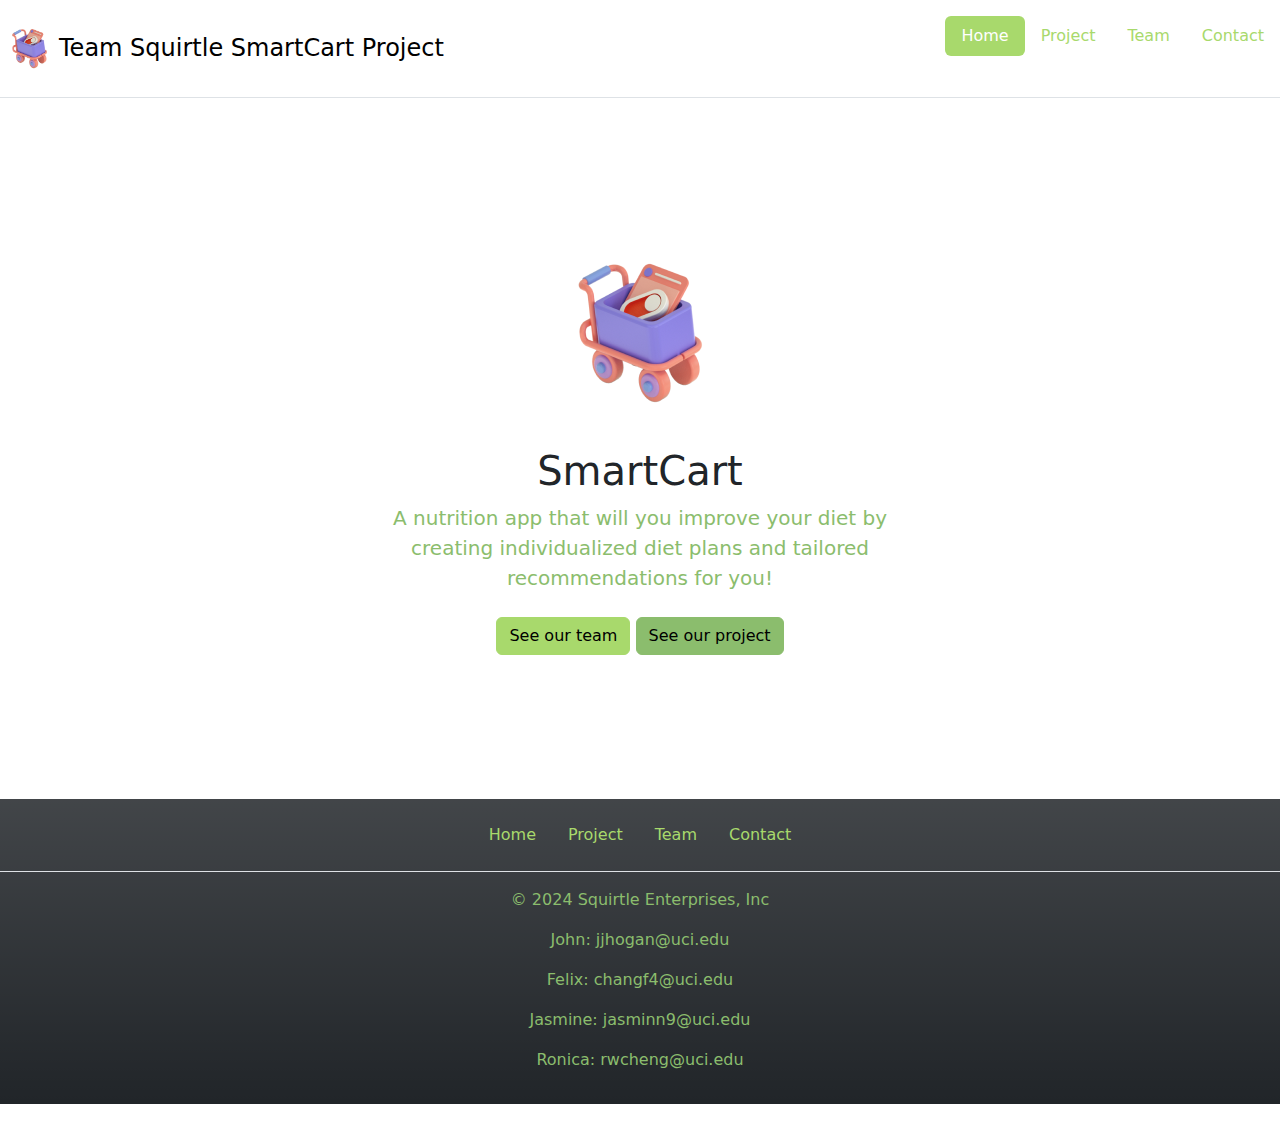
<file: index.html>
<!DOCTYPE html>
<html lang="en">

  <head>
    <meta charset="utf-8">
    <title>Team Squirtle Webpage</title>
    <meta name="author" content="">
    <meta name="description" content="">
    <meta name="viewport" content="width=device-width, initial-scale=1">

    <link href="https://cdn.jsdelivr.net/npm/bootstrap@5.3.3/dist/css/bootstrap.min.css" rel="stylesheet" integrity="sha384-QWTKZyjpPEjISv5WaRU9OFeRpok6YctnYmDr5pNlyT2bRjXh0JMhjY6hW+ALEwIH" crossorigin="anonymous">
    <link rel="stylesheet" href="https://cdn.jsdelivr.net/npm/bootstrap-icons@1.11.3/font/bootstrap-icons.min.css">
    
    <script src="https://cdn.jsdelivr.net/npm/@popperjs/core@2.11.8/dist/umd/popper.min.js" integrity="sha384-I7E8VVD/ismYTF4hNIPjVp/Zjvgyol6VFvRkX/vR+Vc4jQkC+hVqc2pM8ODewa9r" crossorigin="anonymous"></script>
    <script src="https://cdn.jsdelivr.net/npm/bootstrap@5.3.3/dist/js/bootstrap.min.js" integrity="sha384-0pUGZvbkm6XF6gxjEnlmuGrJXVbNuzT9qBBavbLwCsOGabYfZo0T0to5eqruptLy" crossorigin="anonymous"></script>

    <link href="./docs/assets/css/style.css" rel="stylesheet">
    <link rel="stylesheet" href="./docs/assets/css/bootstrap.css">
  </head>

  <body>

    <header class="d-flex flex-wrap justify-content-center py-3 mb-4 border-bottom">
      <a href="/" class="d-flex align-items-center mb-3 mb-md-0 me-md-auto link-body-emphasis text-decoration-none">  
        <img src="./docs/assets/images/Illustration.png" class="logo d-block">
        <span class="fs-4">Team Squirtle SmartCart Project</span>
      </a>

      <ul class="nav nav-pills">
        <li class="nav-item"><a href="index.html" class="nav-link active" aria-current="page">Home</a></li>
        <li class="nav-item"><a href="project.html" class="nav-link">Project</a></li>
        <li class="nav-item"><a href="team.html" class="nav-link">Team</a></li>
        <li class="nav-item"><a href="#contact" class="nav-link">Contact</a></li>
      </ul>
    </header>

    <section class="py-5 text-center container">
      <div class="row py-lg-5">
        <div class="col-lg-6 col-md-8 mx-auto">
          <img src="./docs/assets/images/Illustration.png" class="align-middle">
          <h1 class="fw-light">SmartCart</h1>
          <p class="lead text-secondary">A nutrition app that will you improve your diet by creating individualized diet plans and tailored recommendations for you!</p>
          <p>
            <a href="team.html" class="btn btn-primary my-2">See our team</a>
            <a href="project.html" class="btn btn-secondary my-2">See our project</a>
          </p>
        </div>
      </div>
    </section>

  </body>

  <footer id="contact" class="bg-dark bg-gradient py-3 my-4">
    <ul class="nav justify-content-center border-bottom pb-3 mb-3">
      <li class="nav-item"><a href="index.html" class="nav-link active">Home</a></li>
      <li class="nav-item"><a href="project.html" class="nav-link">Project</a></li>
      <li class="nav-item"><a href="team.html" class="nav-link">Team</a></li>
      <li class="nav-item"><a href="#contact" class="nav-link">Contact</a></li>
    </ul>
    <p class="text-center text-secondary">© 2024 Squirtle Enterprises, Inc</p>
    <p class="text-center text-secondary">John: jjhogan@uci.edu</p>
    <p class="text-center text-secondary">Felix: changf4@uci.edu</p>
    <p class="text-center text-secondary">Jasmine: jasminn9@uci.edu</p>
    <p class="text-center text-secondary">Ronica: rwcheng@uci.edu</p>
  </footer>



  <script src="js/script.js"></script>
  <script src="https://cdn.jsdelivr.net/npm/bootstrap@5.3.3/dist/js/bootstrap.bundle.min.js" integrity="sha384-YvpcrYf0tY3lHB60NNkmXc5s9fDVZLESaAA55NDzOxhy9GkcIdslK1eN7N6jIeHz" crossorigin="anonymous"></script>
</html>
</file>
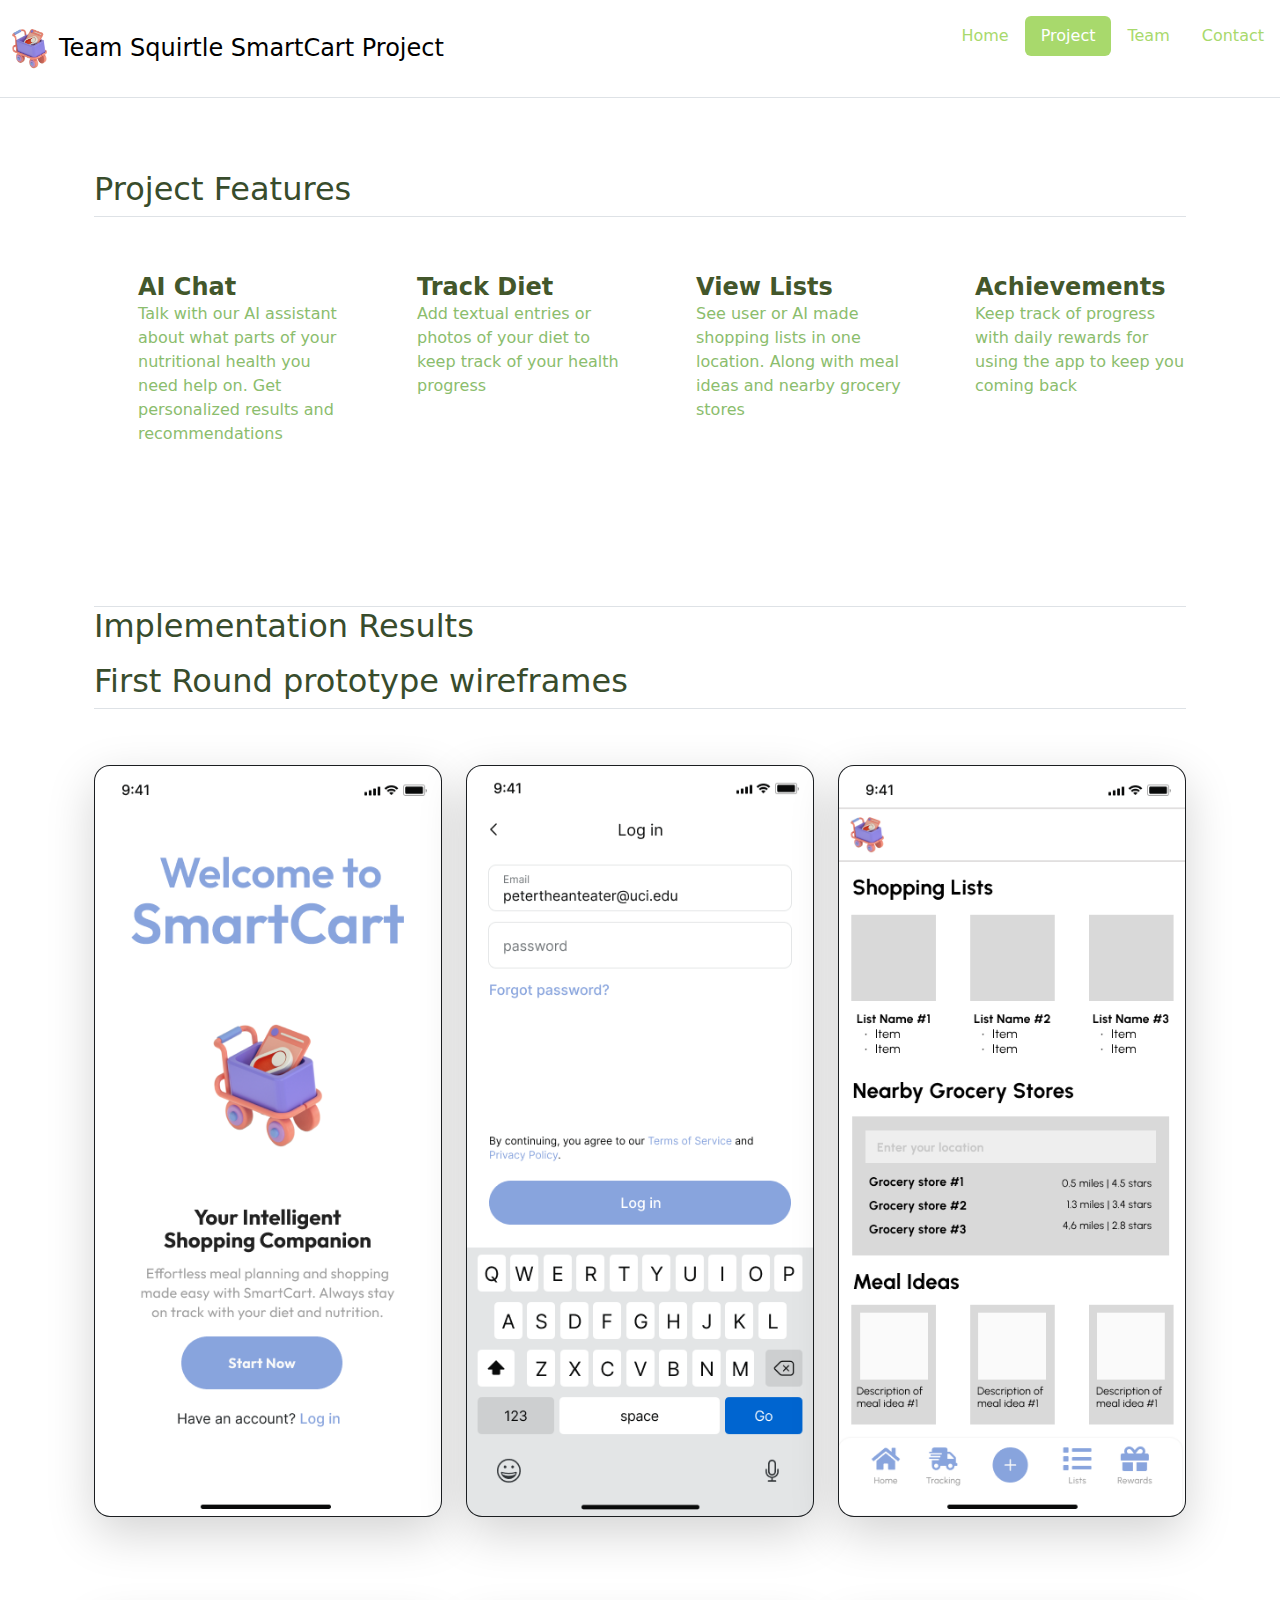
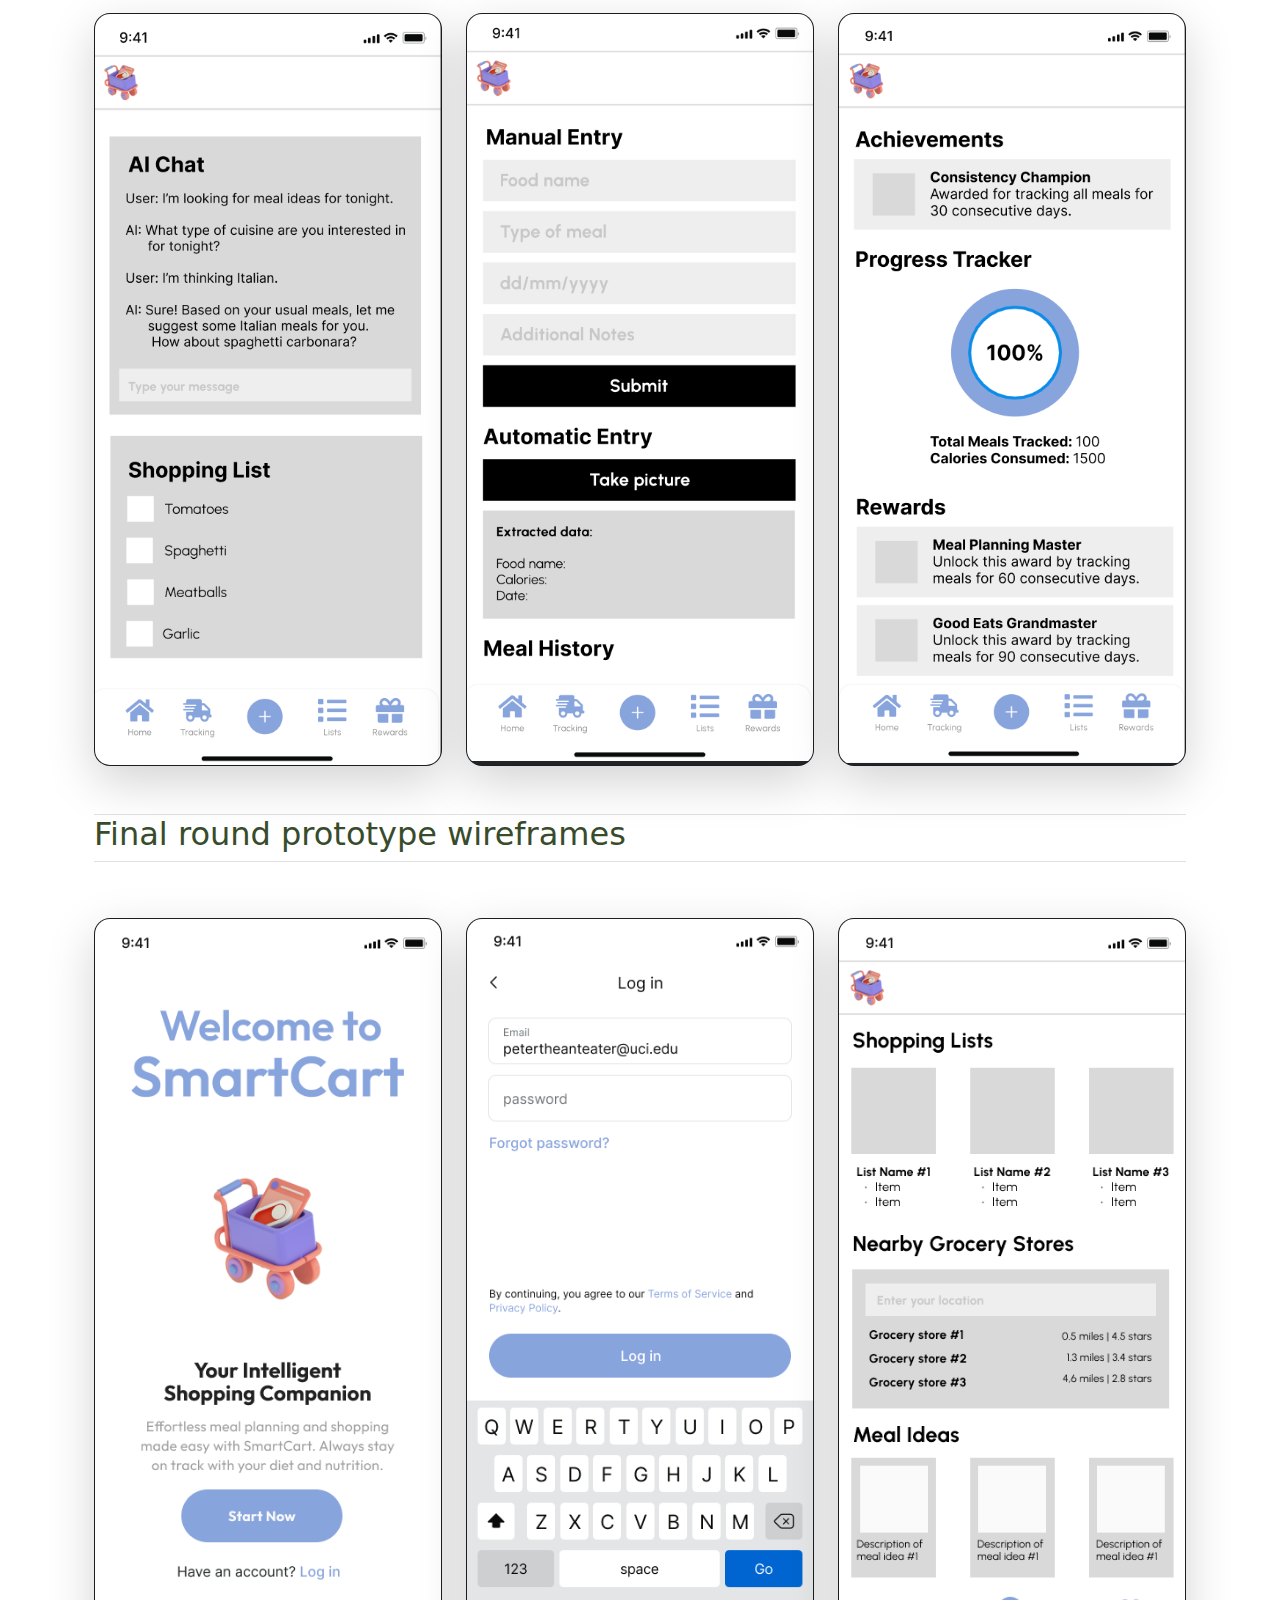
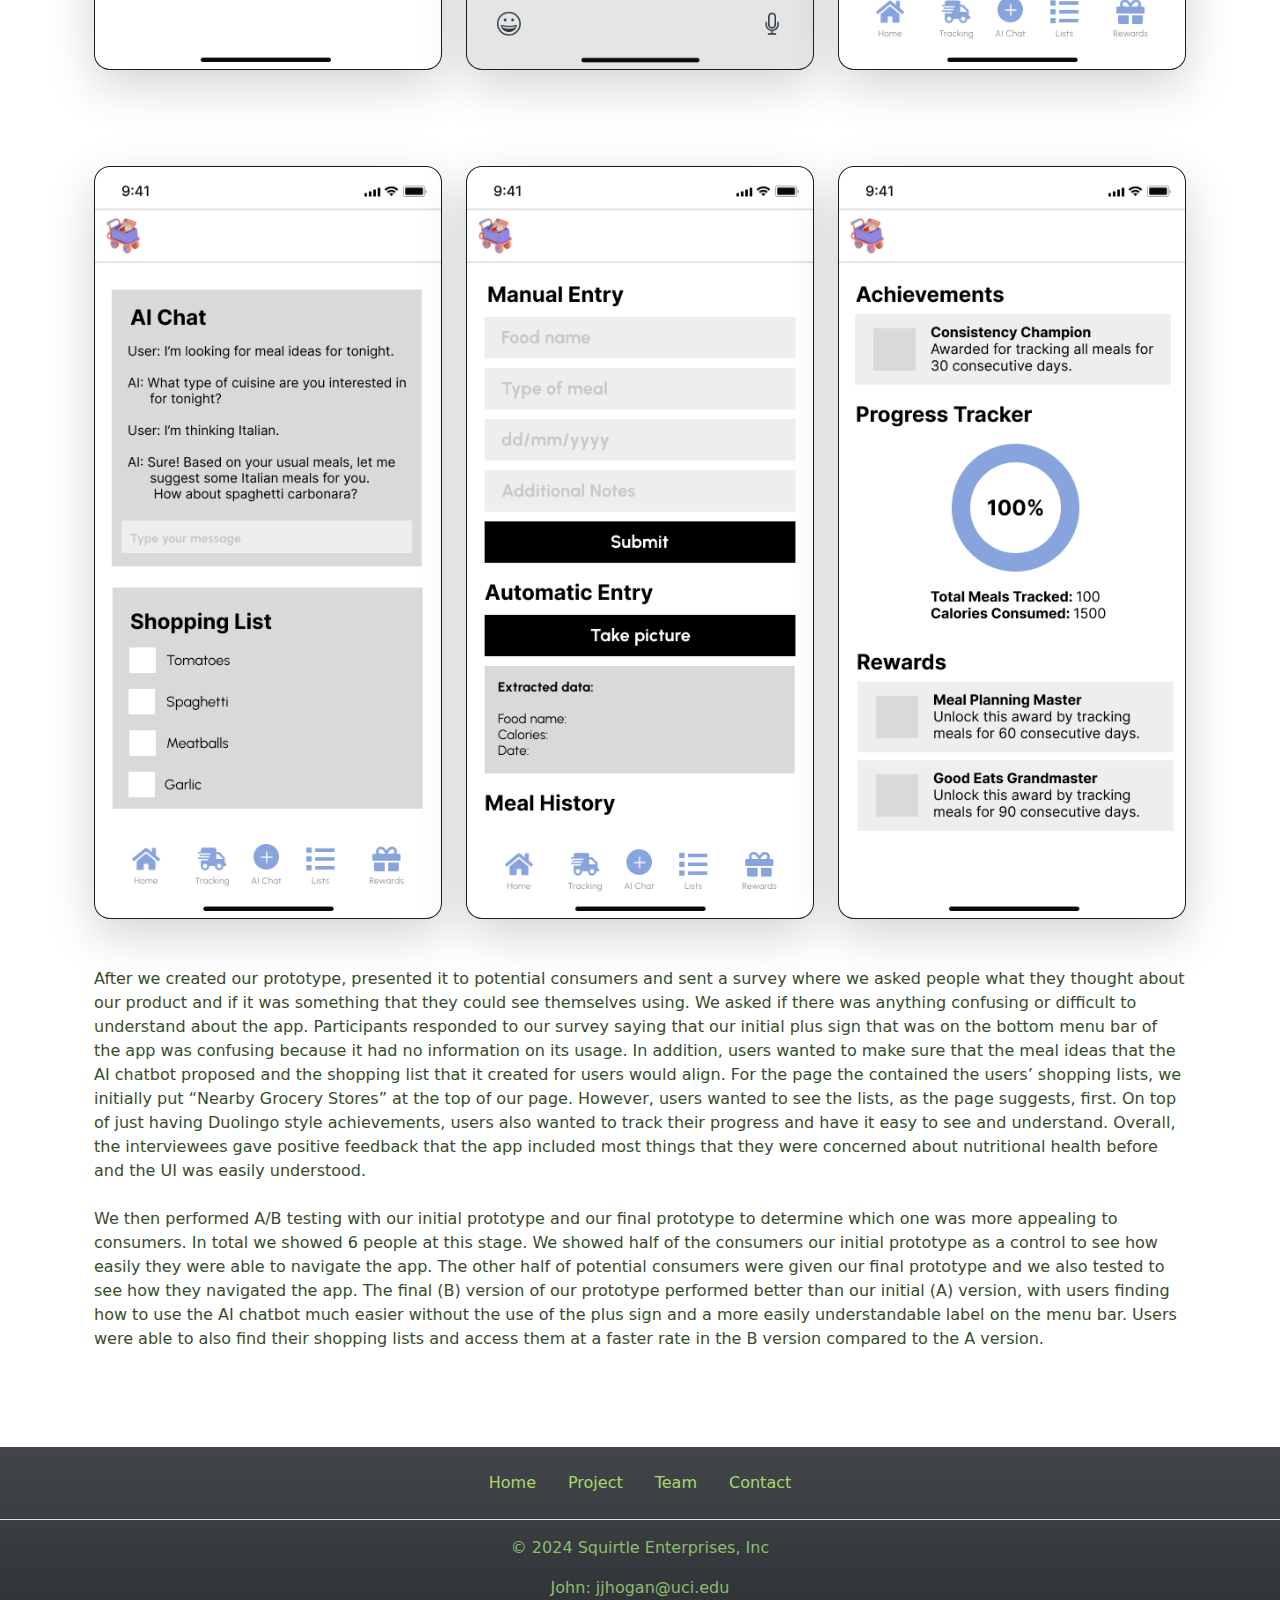
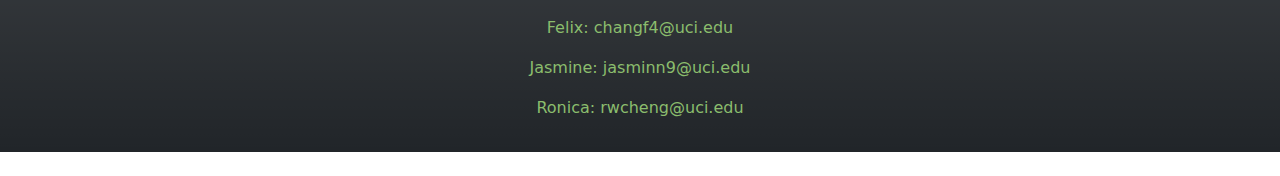
<file: project.html>
<!DOCTYPE html>
<html>

  <head>
    <meta charset="utf-8">
    <title>Team Squirtle Webpage</title>
    <meta name="author" content="">
    <meta name="description" content="">
    <meta name="viewport" content="width=device-width, initial-scale=1">

    <link href="https://cdn.jsdelivr.net/npm/bootstrap@5.3.3/dist/css/bootstrap.min.css" rel="stylesheet" integrity="sha384-QWTKZyjpPEjISv5WaRU9OFeRpok6YctnYmDr5pNlyT2bRjXh0JMhjY6hW+ALEwIH" crossorigin="anonymous">
    <link rel="stylesheet" href="https://cdn.jsdelivr.net/npm/bootstrap-icons@1.11.3/font/bootstrap-icons.min.css">
    
    <script src="https://cdn.jsdelivr.net/npm/@popperjs/core@2.11.8/dist/umd/popper.min.js" integrity="sha384-I7E8VVD/ismYTF4hNIPjVp/Zjvgyol6VFvRkX/vR+Vc4jQkC+hVqc2pM8ODewa9r" crossorigin="anonymous"></script>
    <script src="https://cdn.jsdelivr.net/npm/bootstrap@5.3.3/dist/js/bootstrap.min.js" integrity="sha384-0pUGZvbkm6XF6gxjEnlmuGrJXVbNuzT9qBBavbLwCsOGabYfZo0T0to5eqruptLy" crossorigin="anonymous"></script>
    
    <link href="docs/assets/css/style.css" rel="stylesheet">
    
    <link rel="stylesheet" href="./docs/assets/css/bootstrap.css">
  </head>

  <body>

    <header class="d-flex flex-wrap justify-content-center py-3 mb-4 border-bottom">
      <a href="/" class="d-flex align-items-center mb-3 mb-md-0 me-md-auto link-body-emphasis text-decoration-none">  
        <img src="./docs/assets/images/Illustration.png" class="logo d-block">
        <span class="fs-4">Team Squirtle SmartCart Project</span>
      </a>

      <ul class="nav nav-pills">
        <li class="nav-item"><a href="index.html" class="nav-link">Home</a></li>
        <li class="nav-item"><a href="project.html" class="nav-link active" artia-current="page">Project</a></li>
        <li class="nav-item"><a href="team.html" class="nav-link">Team</a></li>
        <li class="nav-item"><a href="#contact" class="nav-link">Contact</a></li>
      </ul>
    </header>

    <main>
      <div class="container px-4 py-5" id="icon-grid">
          <h2 class="pb-2 border-bottom text-secondary-emphasis">Project Features</h2>
      
          <div class="row row-cols-1 row-cols-sm-2 row-cols-md-3 row-cols-lg-4 g-4 py-5">
            <div class="col d-flex align-items-start">
              <svg class="bi text-body-secondary flex-shrink-0 me-3" width="1.75em" height="1.75em"><use xlink:href="#bootstrap"></use></svg>
              <div>
                <h3 class="fw-bold text-primary-emphasis mb-0 fs-4">AI Chat</h3>
                <p class="text-secondary">Talk with our AI assistant about what parts of your nutritional health you need help on. Get personalized results and recommendations</p>
              </div>
            </div>
            <div class="col d-flex align-items-start">
              <svg class="bi text-body-secondary flex-shrink-0 me-3" width="1.75em" height="1.75em"><use xlink:href="#cpu-fill"></use></svg>
              <div>
                <h3 class="fw-bold text-primary-emphasis mb-0 fs-4">Track Diet</h3>
                <p class="text-secondary">Add textual entries or photos of your diet to keep track of your health progress</p>
              </div>
            </div>
            <div class="col d-flex align-items-start">
              <svg class="bi text-body-secondary flex-shrink-0 me-3" width="1.75em" height="1.75em"><use xlink:href="#calendar3"></use></svg>
              <div>
                <h3 class="fw-bold text-primary-emphasis mb-0 fs-4">View Lists</h3>
                <p class="text-secondary">See user or AI made shopping lists in one location. Along with meal ideas and nearby grocery stores</p>
              </div>
            </div>
            <div class="col d-flex align-items-start">
              <svg class="bi text-body-secondary flex-shrink-0 me-3" width="1.75em" height="1.75em"><use xlink:href="#home"></use></svg>
              <div>
                <h3 class="fw-bold text-primary-emphasis mb-0 fs-4">Achievements</h3>
                <p class="text-secondary">Keep track of progress with daily rewards for using the app to keep you coming back</p>
              </div>
            </div>

          </div>
        </div>

        <div class="container px-4 py-5" id="custom-cards">
          <h2 class="pb-2 border-top text-secondary-emphasis">Implementation Results</h2>
          <h2 class="pb-2 border-bottom text-secondary-emphasis">First Round prototype wireframes</h2>
      
          <div class="row row-cols-1 row-cols-lg-3 align-items-stretch g-4 py-5">
            <div class="col">
              <div class="card card-cover h-100 overflow-hidden text-bg-dark rounded-4 shadow-lg" >
                <img class="d-block w-auto" src="./docs/assets/images/Account Creation v1.png">
              </div>
            </div>

            <div class="col">
              <div class="card card-cover h-100 overflow-hidden text-bg-dark rounded-4 shadow-lg" >
                <img class="d-block w-auto" src="./docs/assets/images/Account Creation 1 v1.png">
              </div>
            </div>

            <div class="col">
              <div class="card card-cover h-100 overflow-hidden text-bg-dark rounded-4 shadow-lg" >
                <img class="d-block w-auto" src="./docs/assets/images/Home v1.png">
              </div>
            </div>
          </div>
      
          <div class="row row-cols-1 row-cols-lg-3 align-items-stretch g-4 py-5">
            <div class="col">
              <div class="card card-cover h-100 overflow-hidden text-bg-dark rounded-4 shadow-lg" >
                <img class="d-block w-auto" src="./docs/assets/images/aichat v1.png">
              </div>
            </div>

            <div class="col">
              <div class="card card-cover h-100 overflow-hidden text-bg-dark rounded-4 shadow-lg" >
                <img class="d-block w-auto" src="./docs/assets/images/tracking v1.png">
              </div>
            </div>

            <div class="col">
              <div class="card card-cover h-100 overflow-hidden text-bg-dark rounded-4 shadow-lg" >
                <img class="d-block w-auto" src="./docs/assets/images/achievement v1.png">
              </div>
            </div>
          </div>
          
          <h2 class="pb-2 border-top border-bottom text-secondary-emphasis">Final round prototype wireframes</h2> 

          <div class="row row-cols-1 row-cols-lg-3 align-items-stretch g-4 py-5">
            <div class="col">
              <div class="card card-cover h-100 overflow-hidden text-bg-dark rounded-4 shadow-lg" >
                <img class="d-block w-auto" src="./docs/assets/images/Account Creation.png">
              </div>
            </div>

            <div class="col">
              <div class="card card-cover h-100 overflow-hidden text-bg-dark rounded-4 shadow-lg" >
                <img class="d-block w-auto" src="./docs/assets/images/Account Creation 1.png">
              </div>
            </div>

            <div class="col">
              <div class="card card-cover h-100 overflow-hidden text-bg-dark rounded-4 shadow-lg" >
                <img class="d-block w-auto" src="./docs/assets/images/Home.png">
              </div>
            </div>
          </div>
      
          <div class="row row-cols-1 row-cols-lg-3 align-items-stretch g-4 py-5">
            <div class="col">
              <div class="card card-cover h-100 overflow-hidden text-bg-dark rounded-4 shadow-lg" >
                <img class="d-block w-auto" src="./docs/assets/images/AI Chat.png">
              </div>
            </div>

            <div class="col">
              <div class="card card-cover h-100 overflow-hidden text-bg-dark rounded-4 shadow-lg" >
                <img class="d-block w-auto" src="./docs/assets/images/Tracking.png">
              </div>
            </div>

            <div class="col">
              <div class="card card-cover h-100 overflow-hidden text-bg-dark rounded-4 shadow-lg" >
                <img class="d-block w-auto" src="./docs/assets/images/Achievements.png">
              </div>
            </div>
          </div>

          <p class="pb-2 text-secondary-emphasis">After we created our prototype, presented it to potential consumers 
            and sent a survey where we asked people what they thought about our product and if it was something that they 
            could see themselves using. We asked if there was anything confusing or difficult to understand about the app. 
            Participants responded to our survey saying that our initial plus sign that was on the bottom menu bar of the app
            was confusing because it had no information on its usage. In addition, users wanted to make sure that the meal ideas that the 
            AI chatbot proposed and the shopping list that it created for users would align. For the page the contained the users’ shopping lists, we initially 
            put “Nearby Grocery Stores” at the top of our page. However, users wanted to see the lists, as the page suggests, first. On 
            top of just having Duolingo style achievements, users also wanted to track their progress and have it easy to see and understand.
            Overall, the interviewees gave positive feedback that the app included most things that they were concerned about nutritional
            health before and the UI was easily understood.
            
            <br>
            <br>
            We then performed A/B testing with our initial prototype and our final prototype to determine which one was more appealing to
            consumers. In total we showed 6 people at this stage. We showed half of the consumers our initial prototype as a control to 
            see how easily they were able to navigate the app. The other half of potential consumers were given our final prototype and
            we also tested to see how they navigated the app. The final (B) version of our prototype performed better than our initial 
            (A) version, with users finding how to use the AI chatbot much easier without the use of the plus sign and a more easily
            understandable label on the menu bar. Users were able to also find their shopping lists and access them at a faster rate 
            in the B version compared to the A version.
          </p>
          

        </div>
    </main>

    <script src="js/script.js"></script>
    <script src="https://cdn.jsdelivr.net/npm/bootstrap@5.3.3/dist/js/bootstrap.bundle.min.js" integrity="sha384-YvpcrYf0tY3lHB60NNkmXc5s9fDVZLESaAA55NDzOxhy9GkcIdslK1eN7N6jIeHz" crossorigin="anonymous"></script>
  </body>

  <footer id="contact" class="bg-dark bg-gradient py-3 my-4">
    <ul class="nav justify-content-center border-bottom pb-3 mb-3">
      <li class="nav-item"><a href="index.html" class="nav-link active">Home</a></li>
      <li class="nav-item"><a href="project.html" class="nav-link">Project</a></li>
      <li class="nav-item"><a href="team.html" class="nav-link">Team</a></li>
      <li class="nav-item"><a href="#contact" class="nav-link">Contact</a></li>
    </ul>
    <p class="text-center text-secondary">© 2024 Squirtle Enterprises, Inc</p>
    <p class="text-center text-secondary">John: jjhogan@uci.edu</p>
    <p class="text-center text-secondary">Felix: changf4@uci.edu</p>
    <p class="text-center text-secondary">Jasmine: jasminn9@uci.edu</p>
    <p class="text-center text-secondary">Ronica: rwcheng@uci.edu</p>
  </footer>

  <script src="js/script.js"></script>
  <script src="https://cdn.jsdelivr.net/npm/bootstrap@5.3.3/dist/js/bootstrap.bundle.min.js" integrity="sha384-YvpcrYf0tY3lHB60NNkmXc5s9fDVZLESaAA55NDzOxhy9GkcIdslK1eN7N6jIeHz" crossorigin="anonymous"></script>
</html>
</file>
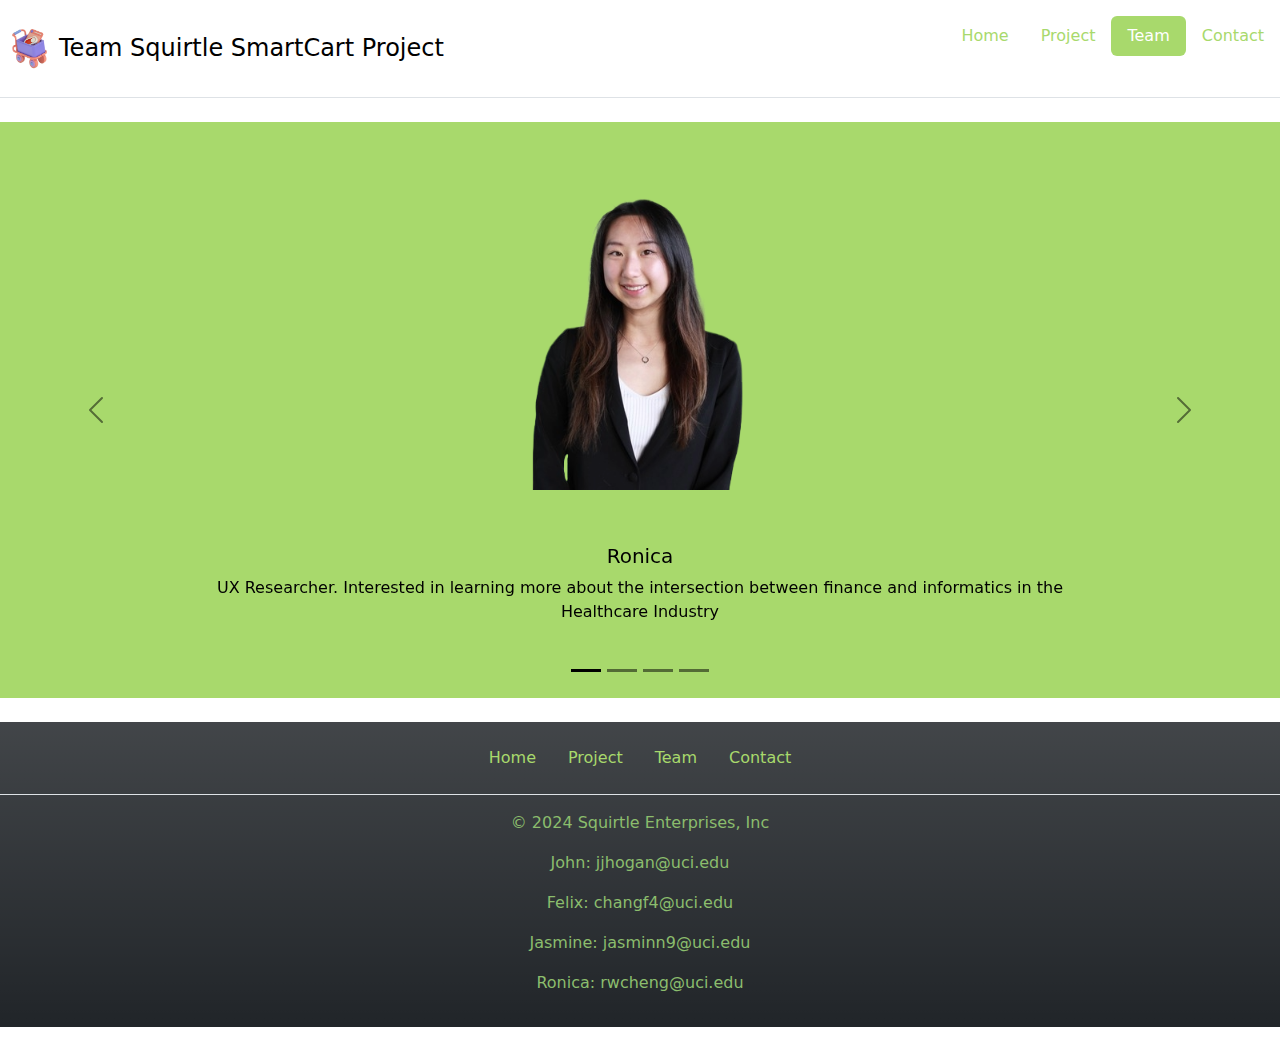
<file: team.html>
<!DOCTYPE html>
<html>

  <head>
    <meta charset="utf-8">
    <title>Team Squirtle Webpage</title>
    <meta name="author" content="">
    <meta name="description" content="">
    <meta name="viewport" content="width=device-width, initial-scale=1">

    <link href="https://cdn.jsdelivr.net/npm/bootstrap@5.3.3/dist/css/bootstrap.min.css" rel="stylesheet" integrity="sha384-QWTKZyjpPEjISv5WaRU9OFeRpok6YctnYmDr5pNlyT2bRjXh0JMhjY6hW+ALEwIH" crossorigin="anonymous">
    <link rel="stylesheet" href="https://cdn.jsdelivr.net/npm/bootstrap-icons@1.11.3/font/bootstrap-icons.min.css">
    
    <script src="https://cdn.jsdelivr.net/npm/@popperjs/core@2.11.8/dist/umd/popper.min.js" integrity="sha384-I7E8VVD/ismYTF4hNIPjVp/Zjvgyol6VFvRkX/vR+Vc4jQkC+hVqc2pM8ODewa9r" crossorigin="anonymous"></script>
    <script src="https://cdn.jsdelivr.net/npm/bootstrap@5.3.3/dist/js/bootstrap.min.js" integrity="sha384-0pUGZvbkm6XF6gxjEnlmuGrJXVbNuzT9qBBavbLwCsOGabYfZo0T0to5eqruptLy" crossorigin="anonymous"></script>
    
    <link href="docs/assets/css/style.css" rel="stylesheet">
    
    <link rel="stylesheet" href="./docs/assets/css/bootstrap.css">


  </head>

  <body>

    <header class="d-flex flex-wrap justify-content-center py-3 mb-4 border-bottom">
      <a href="/" class="d-flex align-items-center mb-3 mb-md-0 me-md-auto link-body-emphasis text-decoration-none">  
        <img src="./docs/assets/images/Illustration.png" class="logo d-block">
        <span class="fs-4">Team Squirtle SmartCart Project</span>
      </a>

      <ul class="nav nav-pills">
        <li class="nav-item"><a href="index.html" class="nav-link">Home</a></li>
        <li class="nav-item"><a href="project.html" class="nav-link">Project</a></li>
        <li class="nav-item"><a href="team.html" class="nav-link active" aria-current="page">Team</a></li>
        <li class="nav-item"><a href="#contact" class="nav-link">Contact</a></li>
      </ul>
    </header>

    <div id="carouselExampleDark" class="bg-primary carousel carousel-dark slide">
      <div class="carousel-indicators">
        <button type="button" data-bs-target="#carouselExampleDark" data-bs-slide-to="0" class="active" aria-current="true" aria-label="Slide 1"></button>
        <button type="button" data-bs-target="#carouselExampleDark" data-bs-slide-to="1" aria-label="Slide 2"></button>
        <button type="button" data-bs-target="#carouselExampleDark" data-bs-slide-to="2" aria-label="Slide 3"></button>
        <button type="button" data-bs-target="#carouselExampleDark" data-bs-slide-to="3" aria-label="Slide 4"></button>
      </div>
      <div class="carousel-inner">
        <div class="carousel-item active" data-bs-interval="10000">
          <img src="./docs/assets/images/ronica_cheng.png" class="d-block mx-auto mb-5 pb-5 w-25" alt="Ronica Cheng Headshot">
          <div class="carousel-caption">
            <h5>Ronica</h5>
            <p>UX Researcher. Interested in learning more about the intersection between finance and informatics in the Healthcare Industry</p>
          </div>
        </div>
        <div class="carousel-item" data-bs-interval="2000">
          <img src="./docs/assets/images/jasmineheadshot.png" class="d-block mx-auto mb-5 pb-5 w-25" alt="Jasmine Nguyen Headshot">
          <div class="carousel-caption">
            <h5>Jasmine</h5>
            <p>Communications Lead. Biology researcher with a keen interest in informatics and leadership</p>
          </div>
        </div>
        <div class="carousel-item">
          <img src="./docs/assets/images/john_hogan_headshot.png" class="d-block mx-auto mb-5 pb-5 w-25" alt="John Hogan Headshot">
          <div class="carousel-caption">
            <h5 class="">John</h5>
            <p>UI/UX Lead. Full stack developer who excels in making accessible functional products</p>
          </div>
        </div>
        <div class="carousel-item">
          <img src="./docs/assets/images/felix_chang_headshot.png" class="d-block mx-auto mb-5 pb-5 w-25" alt="Felix Chang Headshot">
          <div class="carousel-caption">
            <h5>Felix</h5>
            <p>Technology Lead. Full stack developer with experience in most creative production software </p>
          </div>
        </div>
      </div>
      <button class="carousel-control-prev" type="button" data-bs-target="#carouselExampleDark" data-bs-slide="prev">
        <span class="carousel-control-prev-icon" aria-hidden="true"></span>
        <span class="visually-hidden">Previous</span>
      </button>
      <button class="carousel-control-next" type="button" data-bs-target="#carouselExampleDark" data-bs-slide="next">
        <span class="carousel-control-next-icon" aria-hidden="true"></span>
        <span class="visually-hidden">Next</span>
      </button>
    </div>


    <script src="js/script.js"></script>
    <script src="https://cdn.jsdelivr.net/npm/bootstrap@5.3.3/dist/js/bootstrap.bundle.min.js" integrity="sha384-YvpcrYf0tY3lHB60NNkmXc5s9fDVZLESaAA55NDzOxhy9GkcIdslK1eN7N6jIeHz" crossorigin="anonymous"></script>
  </body>

  <footer id="contact" class="bg-dark bg-gradient py-3 my-4">
    <ul class="nav justify-content-center border-bottom pb-3 mb-3">
      <li class="nav-item"><a href="index.html" class="nav-link active">Home</a></li>
      <li class="nav-item"><a href="project.html" class="nav-link">Project</a></li>
      <li class="nav-item"><a href="team.html" class="nav-link">Team</a></li>
      <li class="nav-item"><a href="#contact" class="nav-link">Contact</a></li>
    </ul>
    <p class="text-center text-secondary">© 2024 Squirtle Enterprises, Inc</p>
    <p class="text-center text-secondary">John: jjhogan@uci.edu</p>
    <p class="text-center text-secondary">Felix: changf4@uci.edu</p>
    <p class="text-center text-secondary">Jasmine: jasminn9@uci.edu</p>
    <p class="text-center text-secondary">Ronica: rwcheng@uci.edu</p>
  </footer>

  <script src="js/script.js"></script>
  <script src="https://cdn.jsdelivr.net/npm/bootstrap@5.3.3/dist/js/bootstrap.bundle.min.js" integrity="sha384-YvpcrYf0tY3lHB60NNkmXc5s9fDVZLESaAA55NDzOxhy9GkcIdslK1eN7N6jIeHz" crossorigin="anonymous"></script>
</html>
</file>
<file: docs/assets/css/style.css>
/* STYLE */

html{
  scroll-behavior:smooth;
  font-family:Cambria;
}


/* HEADER */

.logo {
  max-height: 65px;
}

.carousel-inner{
  overflow: visible;
}

.carousel {
  overflow: hidden; 
}

.carousel-inner{
  padding-top: 3rem;
  padding-bottom: 7rem;
}

.carousel-caption{  
  top: 85%;
}

.bi.bi-bandaid{
    font-size: 2rem;
    margin-right: 1rem;
    margin-left: 1rem;
}


/* CAROUSEL */
</file>
